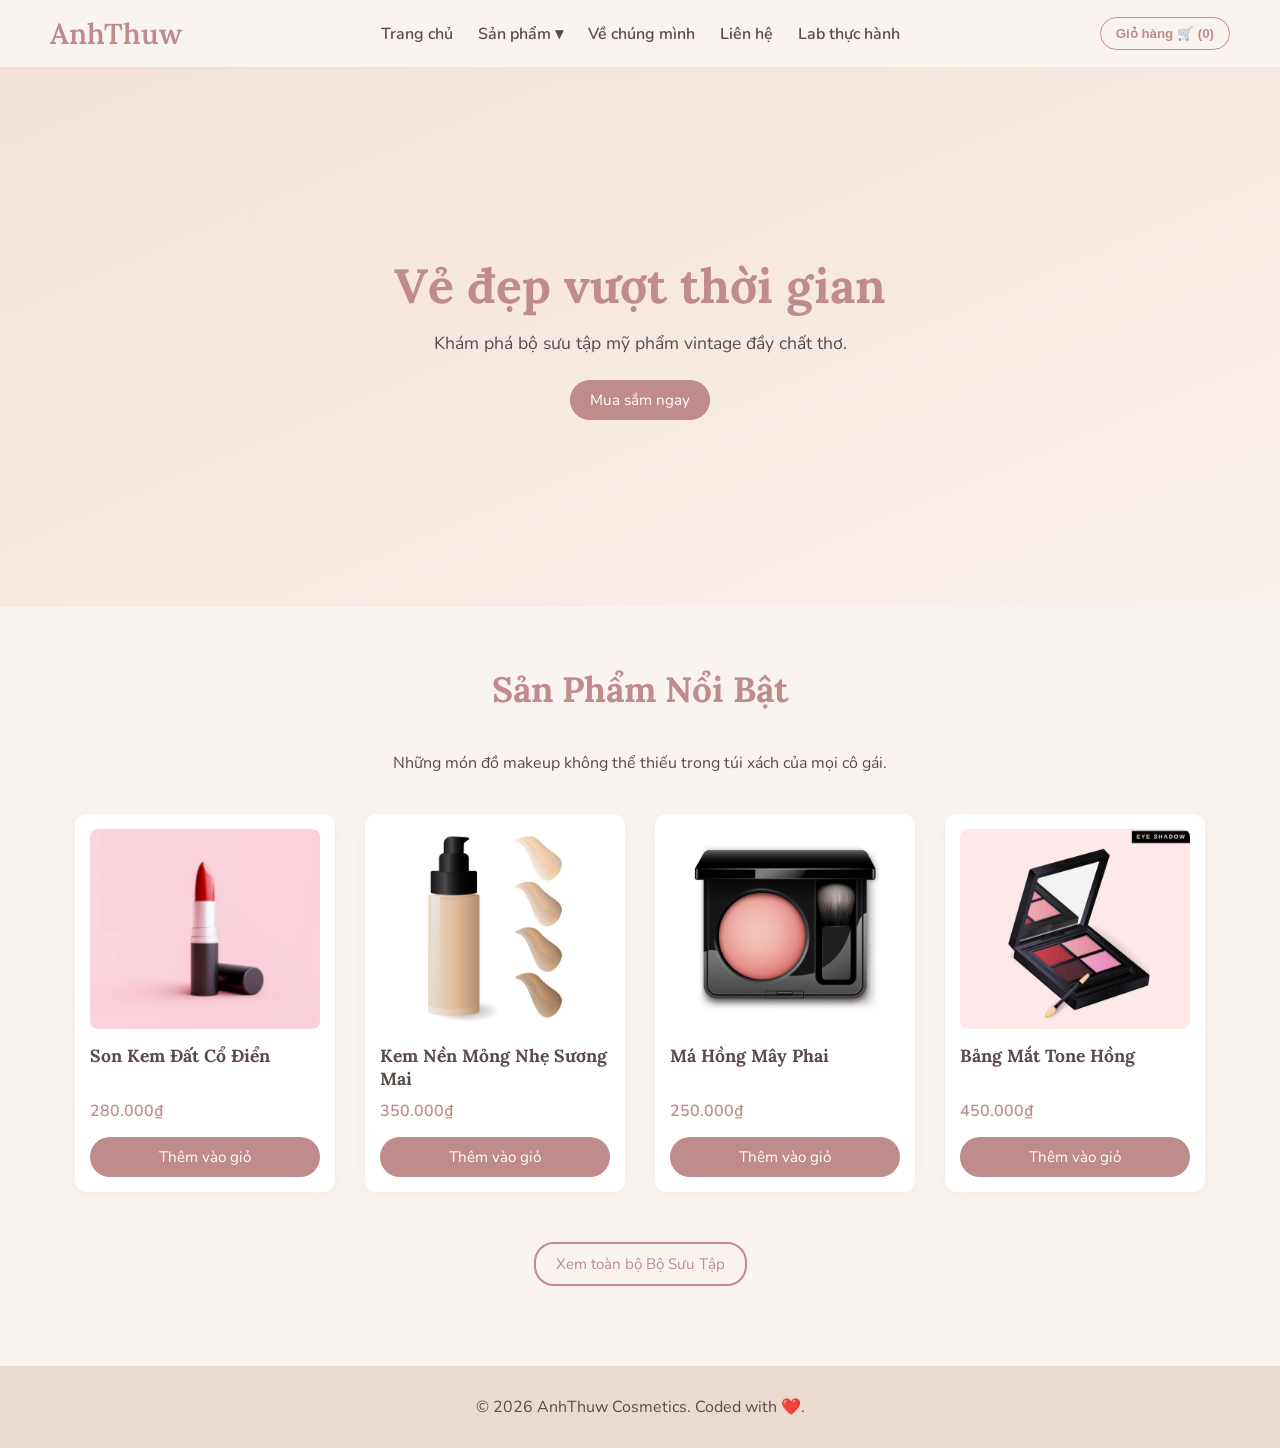
<file: index.html>
<!DOCTYPE html>
<html lang="vi">
<head>
    <meta charset="UTF-8">
    <title>AnhThuw Cosmetics</title>
    <link rel="stylesheet" href="style.css">
    <link href="https://fonts.googleapis.com/css2?family=Lora:ital,wght@0,400;0,600&family=Nunito:wght@300;400;600&display=swap" rel="stylesheet">
</head>
<body>
    <nav class="navbar">
        <a href="index.html" class="logo">AnhThuw</a>
        <ul class="nav-links">
            <li><a href="index.html">Trang chủ</a></li>
            <li class="dropdown">
                <a href="shop.html?category=all" style="cursor:pointer">Sản phẩm ▾</a>
                <ul class="dropdown-content">
                    <li><a href="shop.html?category=primer">Kem Lót</a></li>
                    <li><a href="shop.html?category=foundation">Kem Nền</a></li>
                    <li><a href="shop.html?category=powder">Phấn Phủ</a></li>
                    <li><a href="shop.html?category=eyebrow">Chì Kẻ Mày</a></li>
                    <li><a href="shop.html?category=eyeshadow">Phấn Mắt</a></li>
                    <li><a href="shop.html?category=eyeliner">Kẻ Mắt</a></li>
                    <li><a href="shop.html?category=mascara">Chuốt Mi</a></li>
                    <li><a href="shop.html?category=blush">Phấn Má Hồng</a></li>
                    <li><a href="shop.html?category=lipstick">Son Môi</a></li>
                    <li><a href="shop.html?category=concealer">Che Khuyết Điểm</a></li>
                    <li><a href="shop.html?category=settingspray">Khóa nền</a></li>
                </ul>
            </li>
            <li><a href="about.html">Về chúng mình</a></li>
            <li><a href="contact.html">Liên hệ</a></li>
            <li><a href="lab.html">Lab thực hành</a></li>
        </ul>
        <button class="cart-btn" id="cart-icon">Giỏ hàng 🛒 (<span id="cart-count">0</span>)</button>
    </nav>

    <header style="height: 60vh; display:flex; align-items:center; justify-content:center; text-align:center; background: linear-gradient(to right bottom, #F4E2D8, #F9F0EB);">
        <div>
            <h1 style="font-size:3rem; color:var(--primary-color); margin-bottom:15px; font-family:'Lora', serif;">Vẻ đẹp vượt thời gian</h1>
            <p style="font-size:1.1rem; max-width:600px; margin:0 auto 25px;">Khám phá bộ sưu tập mỹ phẩm vintage đầy chất thơ.</p>
            <a href="shop.html?category=all" class="btn-primary" style="display:inline-block; width:auto;">Mua sắm ngay</a>
        </div>
    </header>

    <main>
        <h2 class="page-title" style="margin-top: 20px;">Sản Phẩm Nổi Bật</h2>
        <p style="text-align: center; margin-bottom: 40px; color: var(--text-color);">Những món đồ makeup không thể thiếu trong túi xách của mọi cô gái.</p>
        <div class="product-grid" id="featured-grid"></div>
        <div style="text-align: center; margin-top: 50px;">
            <a href="shop.html?category=all" class="btn-primary" style="display: inline-block; width: auto; background: transparent; color: var(--primary-color); border: 2px solid var(--primary-color);">Xem toàn bộ Bộ Sưu Tập</a>
        </div>
    </main>

    <div class="cart-overlay" id="cart-overlay"></div>
    <div class="cart-sidebar" id="cart-sidebar">
        <div class="cart-header">
            <h2>Giỏ hàng</h2>
            <button class="close-cart" id="close-cart">&times;</button>
        </div>
        <div class="cart-items" id="cart-items-container"></div>
        <div class="cart-footer">
            <div class="cart-total"><span>Tổng cộng:</span><span id="cart-total-price">0₫</span></div>
            <button class="btn-primary" id="btn-checkout" style="width:100%">Thanh toán</button>
        </div>
    </div>
    <div class="checkout-overlay" id="checkout-overlay">
        <div class="checkout-modal">
            <div class="checkout-header">
                <h2>Thông tin giao hàng</h2>
                <button class="close-modal" id="close-checkout">&times;</button>
            </div>
            
            <form id="checkout-form">
                <div class="form-group">
                    <label>Họ và tên của Nàng</label>
                    <input type="text" id="cust-name" required placeholder="Nhập tên người nhận...">
                </div>
                <div class="form-group">
                    <label>Số điện thoại</label>
                    <input type="tel" id="cust-phone" required placeholder="Để shipper gọi cho Nàng...">
                </div>
                <div class="form-group">
                    <label>Địa chỉ nhận hàng</label>
                    <textarea id="cust-address" required placeholder="Số nhà, đường, quận/huyện..."></textarea>
                </div>
                <div class="form-group">
                    <label>Phương thức thanh toán</label>
                    <select id="payment-method">
                        <option value="cod">Thanh toán khi nhận hàng (COD)</option>
                        <option value="bank">Chuyển khoản ngân hàng</option>
                        <option value="momo">Ví MoMo</option>
                    </select>
                </div>
                
                <div class="checkout-total">
                    Tổng thanh toán: <span id="checkout-final-price">0₫</span>
                </div>
                
                <button type="submit" class="btn-primary" style="width: 100%;">Xác nhận đặt hàng</button>
            </form>
        </div>
    </div>

    <div class="checkout-overlay" id="success-overlay">
        <div class="checkout-modal" style="text-align: center; padding: 40px 20px;">
            <h2 style="color: var(--primary-color); margin-bottom: 15px; font-size: 2rem;">💖</h2>
            <h2 style="color: var(--primary-color); margin-bottom: 15px;">Đặt hàng thành công!</h2>
            <p style="margin-bottom: 25px; line-height: 1.6;">Cảm ơn Nàng đã lựa chọn AnhThuw Cosmetics. Đơn hàng sẽ sớm được đóng gói cẩn thận và giao đến tay Nàng nhé!</p>
            <button class="btn-primary" id="close-success" style="width: auto;">Tiếp tục mua sắm</button>
        </div>
    </div>

    <footer><p>© 2026 AnhThuw Cosmetics. Coded with ❤️.</p></footer>
    <script src="script.js"></script>
</body>
</html>
</file>
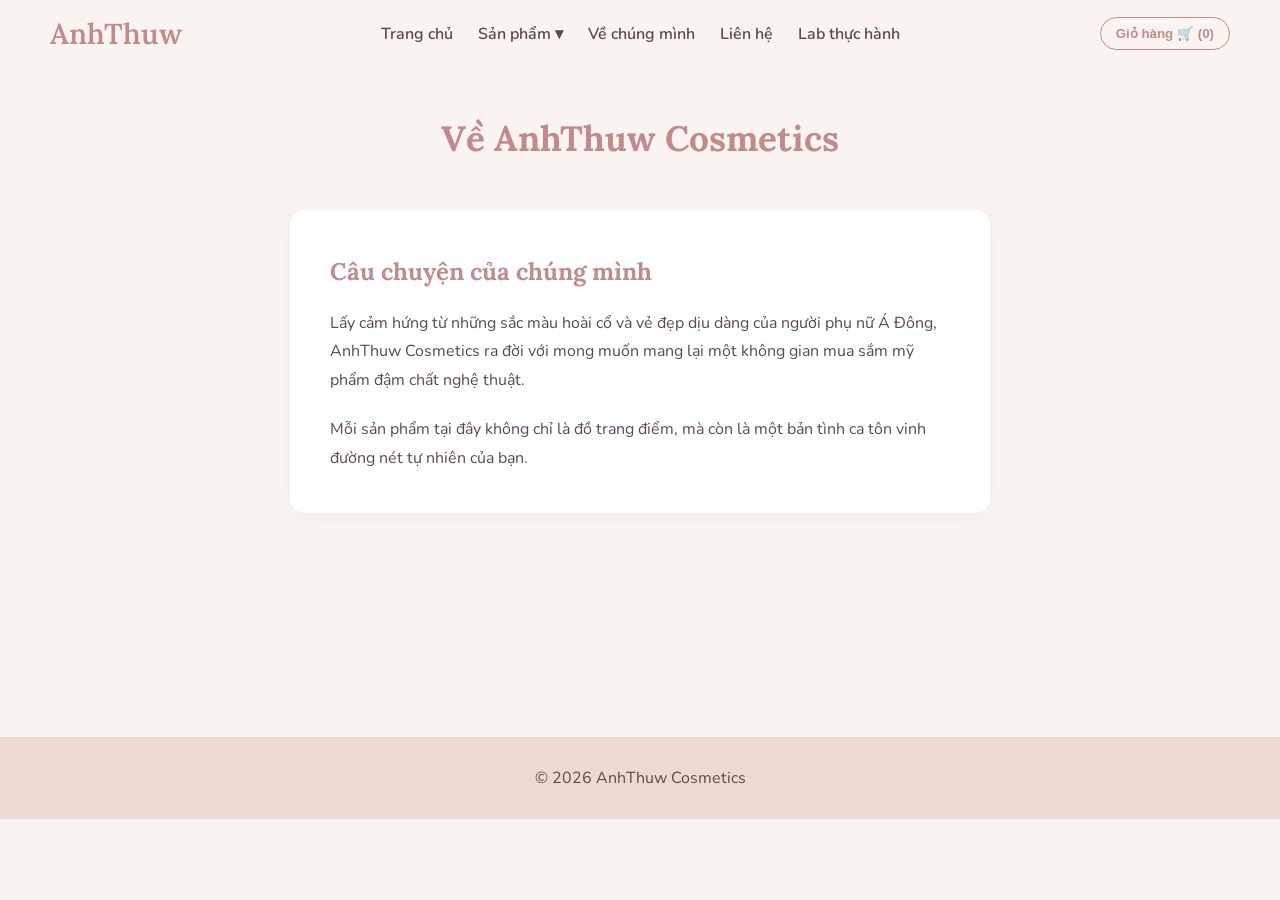
<file: about.html>
<!DOCTYPE html>
<html lang="vi">
<head>
    <meta charset="UTF-8">
    <meta name="viewport" content="width=device-width, initial-scale=1.0">
    <title>AnhThuw Cosmetics</title>
    <link rel="stylesheet" href="style.css">
    <link href="https://fonts.googleapis.com/css2?family=Lora:ital,wght@0,400;0,600&family=Nunito:wght@300;400;600&display=swap" rel="stylesheet">
</head>
<body>
    <nav class="navbar">
        <a href="index.html" class="logo">AnhThuw</a>
        <ul class="nav-links">
            <li><a href="index.html">Trang chủ</a></li>
            <li class="dropdown">
                <a href="shop.html?category=all" style="cursor:pointer">Sản phẩm ▾</a>
                <ul class="dropdown-content">
                    <li><a href="shop.html?category=primer">Kem Lót</a></li>
                    <li><a href="shop.html?category=foundation">Kem Nền</a></li>
                    <li><a href="shop.html?category=powder">Phấn Phủ</a></li>
                    <li><a href="shop.html?category=eyebrow">Chì Kẻ Mày</a></li>
                    <li><a href="shop.html?category=eyeshadow">Phấn Mắt</a></li>
                    <li><a href="shop.html?category=eyeliner">Kẻ Mắt</a></li>
                    <li><a href="shop.html?category=mascara">Chuốt Mi</a></li>
                    <li><a href="shop.html?category=blush">Phấn Má Hồng</a></li>
                    <li><a href="shop.html?category=lipstick">Son Môi</a></li>
                    <li><a href="shop.html?category=concealer">Che Khuyết Điểm</a></li>
                    <li><a href="shop.html?category=settingspray">Khóa nền</a></li>
                </ul>
            </li>
            <li><a href="about.html">Về chúng mình</a></li>
            <li><a href="contact.html">Liên hệ</a></li>
            <li><a href="lab.html">Lab thực hành</a></li>
        </ul>
        <button class="cart-btn" id="cart-icon">Giỏ hàng 🛒 (<span id="cart-count">0</span>)</button>
    </nav>

    <main style="max-width: 800px; margin: 0 auto; line-height: 1.8;">
        <h1 class="page-title">Về AnhThuw Cosmetics</h1>
        <div style="background: white; padding: 40px; border-radius: 15px; box-shadow: 0 5px 15px rgba(0,0,0,0.03);">
            <h2 style="color: var(--primary-color); margin-bottom: 15px;">Câu chuyện của chúng mình</h2>
            <p style="margin-bottom: 20px;">Lấy cảm hứng từ những sắc màu hoài cổ và vẻ đẹp dịu dàng của người phụ nữ Á Đông, AnhThuw Cosmetics ra đời với mong muốn mang lại một không gian mua sắm mỹ phẩm đậm chất nghệ thuật.</p>
            <p>Mỗi sản phẩm tại đây không chỉ là đồ trang điểm, mà còn là một bản tình ca tôn vinh đường nét tự nhiên của bạn.</p>
        </div>
    </main>

    <div class="cart-overlay" id="cart-overlay"></div>
    <div class="cart-sidebar" id="cart-sidebar">
        <div class="cart-header">
            <h2>Giỏ hàng</h2>
            <button class="close-cart" id="close-cart">&times;</button>
        </div>
        <div class="cart-items" id="cart-items-container"></div>
        <div class="cart-footer">
            <div class="cart-total"><span>Tổng cộng:</span><span id="cart-total-price">0₫</span></div>
            <button class="btn-primary" id="btn-checkout" style="width:100%">Thanh toán</button>
        </div>
    </div>
    <div class="checkout-overlay" id="checkout-overlay">
        <div class="checkout-modal">
            <div class="checkout-header">
                <h2>Thông tin giao hàng</h2>
                <button class="close-modal" id="close-checkout">&times;</button>
            </div>
            
            <form id="checkout-form">
                <div class="form-group">
                    <label>Họ và tên của Nàng</label>
                    <input type="text" id="cust-name" required placeholder="Nhập tên người nhận...">
                </div>
                <div class="form-group">
                    <label>Số điện thoại</label>
                    <input type="tel" id="cust-phone" required placeholder="Để shipper gọi cho Nàng...">
                </div>
                <div class="form-group">
                    <label>Địa chỉ nhận hàng</label>
                    <textarea id="cust-address" required placeholder="Số nhà, đường, quận/huyện..."></textarea>
                </div>
                <div class="form-group">
                    <label>Phương thức thanh toán</label>
                    <select id="payment-method">
                        <option value="cod">Thanh toán khi nhận hàng (COD)</option>
                        <option value="bank">Chuyển khoản ngân hàng</option>
                        <option value="momo">Ví MoMo</option>
                    </select>
                </div>
                
                <div class="checkout-total">
                    Tổng thanh toán: <span id="checkout-final-price">0₫</span>
                </div>
                
                <button type="submit" class="btn-primary" style="width: 100%;">Xác nhận đặt hàng</button>
            </form>
        </div>
    </div>

    <div class="checkout-overlay" id="success-overlay">
        <div class="checkout-modal" style="text-align: center; padding: 40px 20px;">
            <h2 style="color: var(--primary-color); margin-bottom: 15px; font-size: 2rem;">💖</h2>
            <h2 style="color: var(--primary-color); margin-bottom: 15px;">Đặt hàng thành công!</h2>
            <p style="margin-bottom: 25px; line-height: 1.6;">Cảm ơn Nàng đã lựa chọn AnhThuw Cosmetics. Đơn hàng sẽ sớm được đóng gói cẩn thận và giao đến tay Nàng nhé!</p>
            <button class="btn-primary" id="close-success" style="width: auto;">Tiếp tục mua sắm</button>
        </div>
    </div>

    <footer>
        <p>© 2026 AnhThuw Cosmetics</p>
    </footer>
    <script src="script.js"></script>
</body>
</html>
</file>
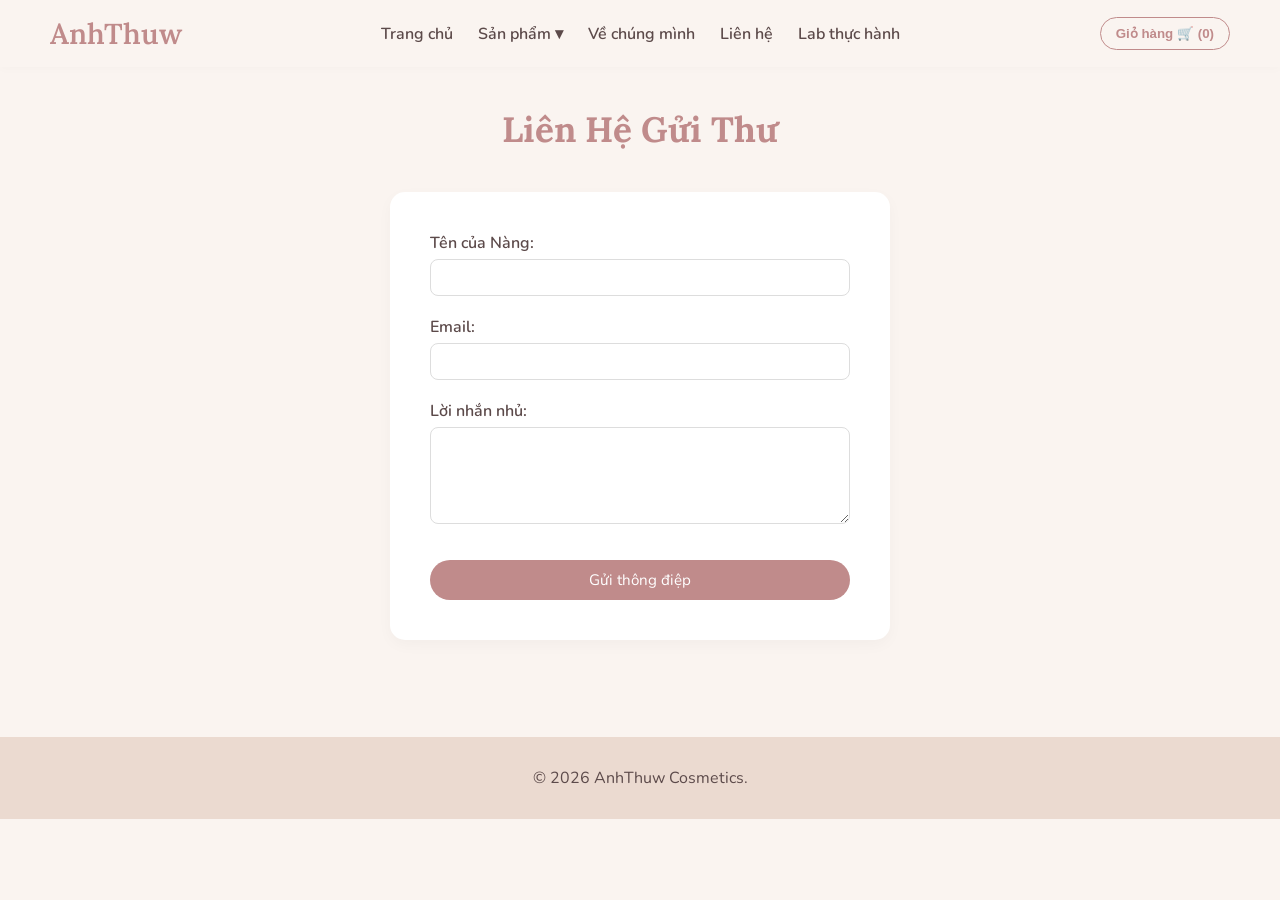
<file: contact.html>
<!DOCTYPE html>
<html lang="vi">
<head>
    <meta charset="UTF-8">
    <meta name="viewport" content="width=device-width, initial-scale=1.0">
    <title>AnhThuw Cosmetics</title>
    <link rel="stylesheet" href="style.css">
    <link href="https://fonts.googleapis.com/css2?family=Lora:ital,wght@0,400;0,600&family=Nunito:wght@300;400;600&display=swap" rel="stylesheet">
</head>
<body>
    <nav class="navbar">
        <a href="index.html" class="logo">AnhThuw</a>
        <ul class="nav-links">
            <li><a href="index.html">Trang chủ</a></li>
            <li class="dropdown">
                <a href="shop.html?category=all" style="cursor:pointer">Sản phẩm ▾</a>
                <ul class="dropdown-content">
                    <li><a href="shop.html?category=primer">Kem Lót</a></li>
                    <li><a href="shop.html?category=foundation">Kem Nền</a></li>
                    <li><a href="shop.html?category=powder">Phấn Phủ</a></li>
                    <li><a href="shop.html?category=eyebrow">Chì Kẻ Mày</a></li>
                    <li><a href="shop.html?category=eyeshadow">Phấn Mắt</a></li>
                    <li><a href="shop.html?category=eyeliner">Kẻ Mắt</a></li>
                    <li><a href="shop.html?category=mascara">Chuốt Mi</a></li>
                    <li><a href="shop.html?category=blush">Phấn Má Hồng</a></li>
                    <li><a href="shop.html?category=lipstick">Son Môi</a></li>
                    <li><a href="shop.html?category=concealer">Che Khuyết Điểm</a></li>
                    <li><a href="shop.html?category=settingspray">Khóa nền</a></li>
                </ul>
            </li>
            <li><a href="about.html">Về chúng mình</a></li>
            <li><a href="contact.html">Liên hệ</a></li>
            <li><a href="lab.html">Lab thực hành</a></li>
        </ul>
        <button class="cart-btn" id="cart-icon">Giỏ hàng 🛒 (<span id="cart-count">0</span>)</button>
    </nav>

    <main style="max-width: 600px; margin: 0 auto;">
        <h1 class="page-title">Liên Hệ Gửi Thư</h1>
        <form style="background: white; padding: 40px; border-radius: 15px; box-shadow: 0 5px 15px rgba(0,0,0,0.03); display: flex; flex-direction: column; gap: 20px;">
            <div>
                <label style="font-weight: 600;">Tên của Nàng:</label><br>
                <input type="text" style="width: 100%; padding: 10px; margin-top: 5px; border: 1px solid #ddd; border-radius: 8px;">
            </div>
            <div>
                <label style="font-weight: 600;">Email:</label><br>
                <input type="email" style="width: 100%; padding: 10px; margin-top: 5px; border: 1px solid #ddd; border-radius: 8px;">
            </div>
            <div>
                <label style="font-weight: 600;">Lời nhắn nhủ:</label><br>
                <textarea rows="5" style="width: 100%; padding: 10px; margin-top: 5px; border: 1px solid #ddd; border-radius: 8px;"></textarea>
            </div>
            <button type="button" class="btn-primary" style="margin-top: 10px;">Gửi thông điệp</button>
        </form>
    </main>

    <div class="cart-overlay" id="cart-overlay"></div>
    <div class="cart-sidebar" id="cart-sidebar">
        
        <div class="cart-header">
            <h2>Giỏ hàng</h2>
            <button class="close-cart" id="close-cart">&times;</button>
        </div>
        <div class="cart-items" id="cart-items-container"></div>
        <div class="cart-footer">
            <div class="cart-total"><span>Tổng cộng:</span><span id="cart-total-price">0₫</span></div>
            <button class="btn-primary" id="btn-checkout" style="width:100%">Thanh toán</button>
        </div>
    </div>
    <div class="checkout-overlay" id="checkout-overlay">
        <div class="checkout-modal">
            <div class="checkout-header">
                <h2>Thông tin giao hàng</h2>
                <button class="close-modal" id="close-checkout">&times;</button>
            </div>
            
            <form id="checkout-form">
                <div class="form-group">
                    <label>Họ và tên của Nàng</label>
                    <input type="text" id="cust-name" required placeholder="Nhập tên người nhận...">
                </div>
                <div class="form-group">
                    <label>Số điện thoại</label>
                    <input type="tel" id="cust-phone" required placeholder="Để shipper gọi cho Nàng...">
                </div>
                <div class="form-group">
                    <label>Địa chỉ nhận hàng</label>
                    <textarea id="cust-address" required placeholder="Số nhà, đường, quận/huyện..."></textarea>
                </div>
                <div class="form-group">
                    <label>Phương thức thanh toán</label>
                    <select id="payment-method">
                        <option value="cod">Thanh toán khi nhận hàng (COD)</option>
                        <option value="bank">Chuyển khoản ngân hàng</option>
                        <option value="momo">Ví MoMo</option>
                    </select>
                </div>
                
                <div class="checkout-total">
                    Tổng thanh toán: <span id="checkout-final-price">0₫</span>
                </div>
                
                <button type="submit" class="btn-primary" style="width: 100%;">Xác nhận đặt hàng</button>
            </form>
        </div>
    </div>

    <div class="checkout-overlay" id="success-overlay">
        <div class="checkout-modal" style="text-align: center; padding: 40px 20px;">
            <h2 style="color: var(--primary-color); margin-bottom: 15px; font-size: 2rem;">💖</h2>
            <h2 style="color: var(--primary-color); margin-bottom: 15px;">Đặt hàng thành công!</h2>
            <p style="margin-bottom: 25px; line-height: 1.6;">Cảm ơn Nàng đã lựa chọn AnhThuw Cosmetics. Đơn hàng sẽ sớm được đóng gói cẩn thận và giao đến tay Nàng nhé!</p>
            <button class="btn-primary" id="close-success" style="width: auto;">Tiếp tục mua sắm</button>
        </div>
    </div>

    <footer>
        <p>© 2026 AnhThuw Cosmetics.</p>
    </footer>

    <script src="script.js"></script>
</body>
</html>
</file>
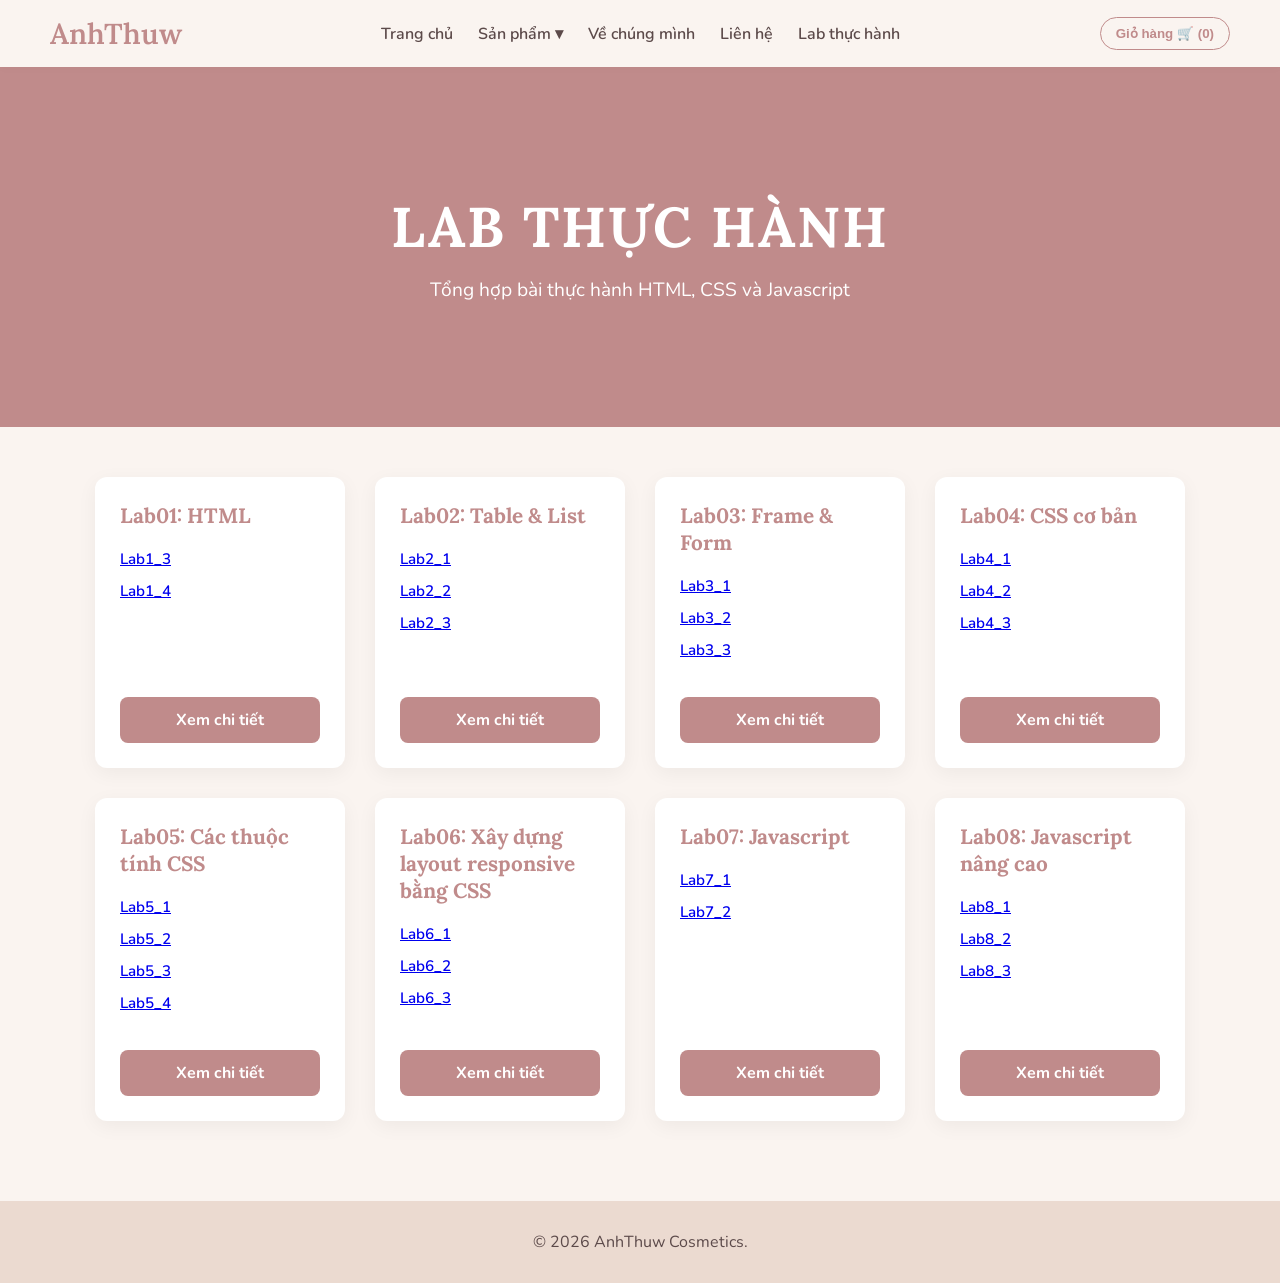
<file: lab.html>
<!DOCTYPE html>
<html lang="vi">
<head>
    <meta charset="UTF-8">
    <meta name="viewport" content="width=device-width, initial-scale=1.0">
    <title>AnhThuw Cosmetics</title>
    <link rel="stylesheet" href="style.css">
    <link href="https://fonts.googleapis.com/css2?family=Lora:ital,wght@0,400;0,600&family=Nunito:wght@300;400;600&display=swap" rel="stylesheet">
</head>
<body>
    <nav class="navbar">
        <a href="index.html" class="logo">AnhThuw</a>
        <ul class="nav-links">
            <li><a href="index.html">Trang chủ</a></li>
            <li class="dropdown">
                <a href="shop.html?category=all" style="cursor:pointer">Sản phẩm ▾</a>
                <ul class="dropdown-content">
                    <li><a href="shop.html?category=primer">Kem Lót</a></li>
                    <li><a href="shop.html?category=foundation">Kem Nền</a></li>
                    <li><a href="shop.html?category=powder">Phấn Phủ</a></li>
                    <li><a href="shop.html?category=eyebrow">Chì Kẻ Mày</a></li>
                    <li><a href="shop.html?category=eyeshadow">Phấn Mắt</a></li>
                    <li><a href="shop.html?category=eyeliner">Kẻ Mắt</a></li>
                    <li><a href="shop.html?category=mascara">Chuốt Mi</a></li>
                    <li><a href="shop.html?category=blush">Phấn Má Hồng</a></li>
                    <li><a href="shop.html?category=lipstick">Son Môi</a></li>
                    <li><a href="shop.html?category=concealer">Che Khuyết Điểm</a></li>
                    <li><a href="shop.html?category=settingspray">Khóa nền</a></li>
                </ul>
            </li>
            <li><a href="about.html">Về chúng mình</a></li>
            <li><a href="contact.html">Liên hệ</a></li>
            <li><a href="lab.html">Lab thực hành</a></li>
        </ul>
        <button class="cart-btn" id="cart-icon">Giỏ hàng 🛒 (<span id="cart-count">0</span>)</button>
    </nav>

   <header class="lab-banner">
        <div class="banner-content">
            <h1>LAB THỰC HÀNH</h1>
            <p>Tổng hợp bài thực hành HTML, CSS và Javascript</p>
        </div>
    </header>

    <main style="padding-top: 50px;">
        <div class="product-grid">
            
            <div class="lab-card-new">
                <h3 class="lab-title">Lab01: HTML</h3>
                <ul class="lab-list">
                    <li><a href="./ThucHanh/ThucHanh/lab1/lab1_3.html">Lab1_3</a></li>
                    <li><a href="./ThucHanh/ThucHanh/lab1/lab1_4.html">Lab1_4</a></li>
                </ul>
                <a href="#" class="btn-lab-new">Xem chi tiết</a>
            </div>

            <div class="lab-card-new">
                <h3 class="lab-title">Lab02: Table & List</h3>
                <ul class="lab-list">
                    <li><a href="./ThucHanh/ThucHanh/lab2/lab2_1.html">Lab2_1</a></li>
                    <li><a href="./ThucHanh/ThucHanh/lab2/lab2_2.html">Lab2_2</a></li>
                    <li><a href="./ThucHanh/ThucHanh/lab2/lab2_3.html">Lab2_3</a></li>
                </ul>
                <a href="#" class="btn-lab-new">Xem chi tiết</a>
            </div>

            <div class="lab-card-new">
                <h3 class="lab-title">Lab03: Frame & Form</h3>
                <ul class="lab-list">
                    <li><a href="./ThucHanh/ThucHanh/lab3/lab3_1.html">Lab3_1</a></li>
                    <li><a href="./ThucHanh/ThucHanh/lab3/lab3_2.html">Lab3_2</a></li>
                    <li><a href="./ThucHanh/ThucHanh/lab3/lab3_3.html">Lab3_3</a></li>
                </ul>
                <a href="#" class="btn-lab-new">Xem chi tiết</a>
            </div>

            <div class="lab-card-new">
                <h3 class="lab-title">Lab04: CSS cơ bản</h3>
                <ul class="lab-list">
                     <li><a href="./ThucHanh/ThucHanh/lab4/lab4_1.html">Lab4_1</a> </li>
                     <li><a href="./ThucHanh/ThucHanh/lab4/lab4_2.html">Lab4_2</a></li>
                     <li><a href="./ThucHanh/ThucHanh/lab4/lab4_3.html">Lab4_3</a></li>
                </ul>
                <a href="#" class="btn-lab-new">Xem chi tiết</a>
            </div>

            <div class="lab-card-new">
                <h3 class="lab-title">Lab05: Các thuộc tính CSS</h3>
                <ul class="lab-list">
                     <li><a href="./ThucHanh/ThucHanh/lab5/lab5_1.html">Lab5_1</a> </li>
                     <li><a href="./ThucHanh/ThucHanh/lab5/lab5_2.html">Lab5_2</a></li>
                     <li><a href="./ThucHanh/ThucHanh/lab5/lab5_3.html">Lab5_3</a></li>
                     <li><a href="./ThucHanh/ThucHanh/lab5/lab5_4.html">Lab5_4</a></li>
                </ul>
                <a href="#" class="btn-lab-new">Xem chi tiết</a>
            </div>

            <div class="lab-card-new">
                <h3 class="lab-title">Lab06: Xây dựng layout responsive bằng CSS</h3>
                 <ul class="lab-list">
                     <li><a href="./ThucHanh/ThucHanh/lab6/lab6_1.html">Lab6_1</a> </li>
                     <li><a href="./ThucHanh/ThucHanh/lab6/lab6_2.html">Lab6_2</a></li>
                     <li><a href="./ThucHanh/ThucHanh/lab6/lab6_3.html">Lab6_3</a></li>
                </ul>
                <a href="#" class="btn-lab-new">Xem chi tiết</a>
            </div>

            <div class="lab-card-new">
                <h3 class="lab-title">Lab07: Javascript</h3>
                 <ul class="lab-list">
                     <li><a href="./ThucHanh/ThucHanh/lab7/lab7_1.html">Lab7_1</a> </li>
                     <li><a href="./ThucHanh/ThucHanh/lab7/lab7_2.html">Lab7_2</a></li>
                </ul>
                <a href="#" class="btn-lab-new">Xem chi tiết</a>
            </div>

            <div class="lab-card-new">
                <h3 class="lab-title">Lab08: Javascript nâng cao</h3>
                 <ul class="lab-list">
                     <li><a href="./ThucHanh/ThucHanh/lab8/lab8_1.html">Lab8_1</a> </li>
                     <li><a href="./ThucHanh/ThucHanh/lab8/lab8_2.html">Lab8_2</a></li>
                     <li><a href="./ThucHanh/ThucHanh/lab8/lab8_3.html">Lab8_3</a></li>
                </ul>
                <a href="#" class="btn-lab-new">Xem chi tiết</a>
            </div>

        </div>
    </main>

    <div class="cart-overlay" id="cart-overlay"></div>
    <div class="cart-sidebar" id="cart-sidebar">
        
        <div class="cart-header">
            <h2>Giỏ hàng</h2>
            <button class="close-cart" id="close-cart">&times;</button>
        </div>
        <div class="cart-items" id="cart-items-container"></div>
        <div class="cart-footer">
            <div class="cart-total"><span>Tổng cộng:</span><span id="cart-total-price">0₫</span></div>
            <button class="btn-primary" id="btn-checkout" style="width:100%">Thanh toán</button>
        </div>
    </div>
    <div class="checkout-overlay" id="checkout-overlay">
        <div class="checkout-modal">
            <div class="checkout-header">
                <h2>Thông tin giao hàng</h2>
                <button class="close-modal" id="close-checkout">&times;</button>
            </div>
            
            <form id="checkout-form">
                <div class="form-group">
                    <label>Họ và tên của Nàng</label>
                    <input type="text" id="cust-name" required placeholder="Nhập tên người nhận...">
                </div>
                <div class="form-group">
                    <label>Số điện thoại</label>
                    <input type="tel" id="cust-phone" required placeholder="Để shipper gọi cho Nàng...">
                </div>
                <div class="form-group">
                    <label>Địa chỉ nhận hàng</label>
                    <textarea id="cust-address" required placeholder="Số nhà, đường, quận/huyện..."></textarea>
                </div>
                <div class="form-group">
                    <label>Phương thức thanh toán</label>
                    <select id="payment-method">
                        <option value="cod">Thanh toán khi nhận hàng (COD)</option>
                        <option value="bank">Chuyển khoản ngân hàng</option>
                        <option value="momo">Ví MoMo</option>
                    </select>
                </div>
                
                <div class="checkout-total">
                    Tổng thanh toán: <span id="checkout-final-price">0₫</span>
                </div>
                
                <button type="submit" class="btn-primary" style="width: 100%;">Xác nhận đặt hàng</button>
            </form>
        </div>
    </div>

    <div class="checkout-overlay" id="success-overlay">
        <div class="checkout-modal" style="text-align: center; padding: 40px 20px;">
            <h2 style="color: var(--primary-color); margin-bottom: 15px; font-size: 2rem;">💖</h2>
            <h2 style="color: var(--primary-color); margin-bottom: 15px;">Đặt hàng thành công!</h2>
            <p style="margin-bottom: 25px; line-height: 1.6;">Cảm ơn Nàng đã lựa chọn AnhThuw Cosmetics. Đơn hàng sẽ sớm được đóng gói cẩn thận và giao đến tay Nàng nhé!</p>
            <button class="btn-primary" id="close-success" style="width: auto;">Tiếp tục mua sắm</button>
        </div>
    </div>

    <footer>
        <p>© 2026 AnhThuw Cosmetics.</p>
    </footer>
    <script src="script.js"></script>
</body>
</html>
</file>
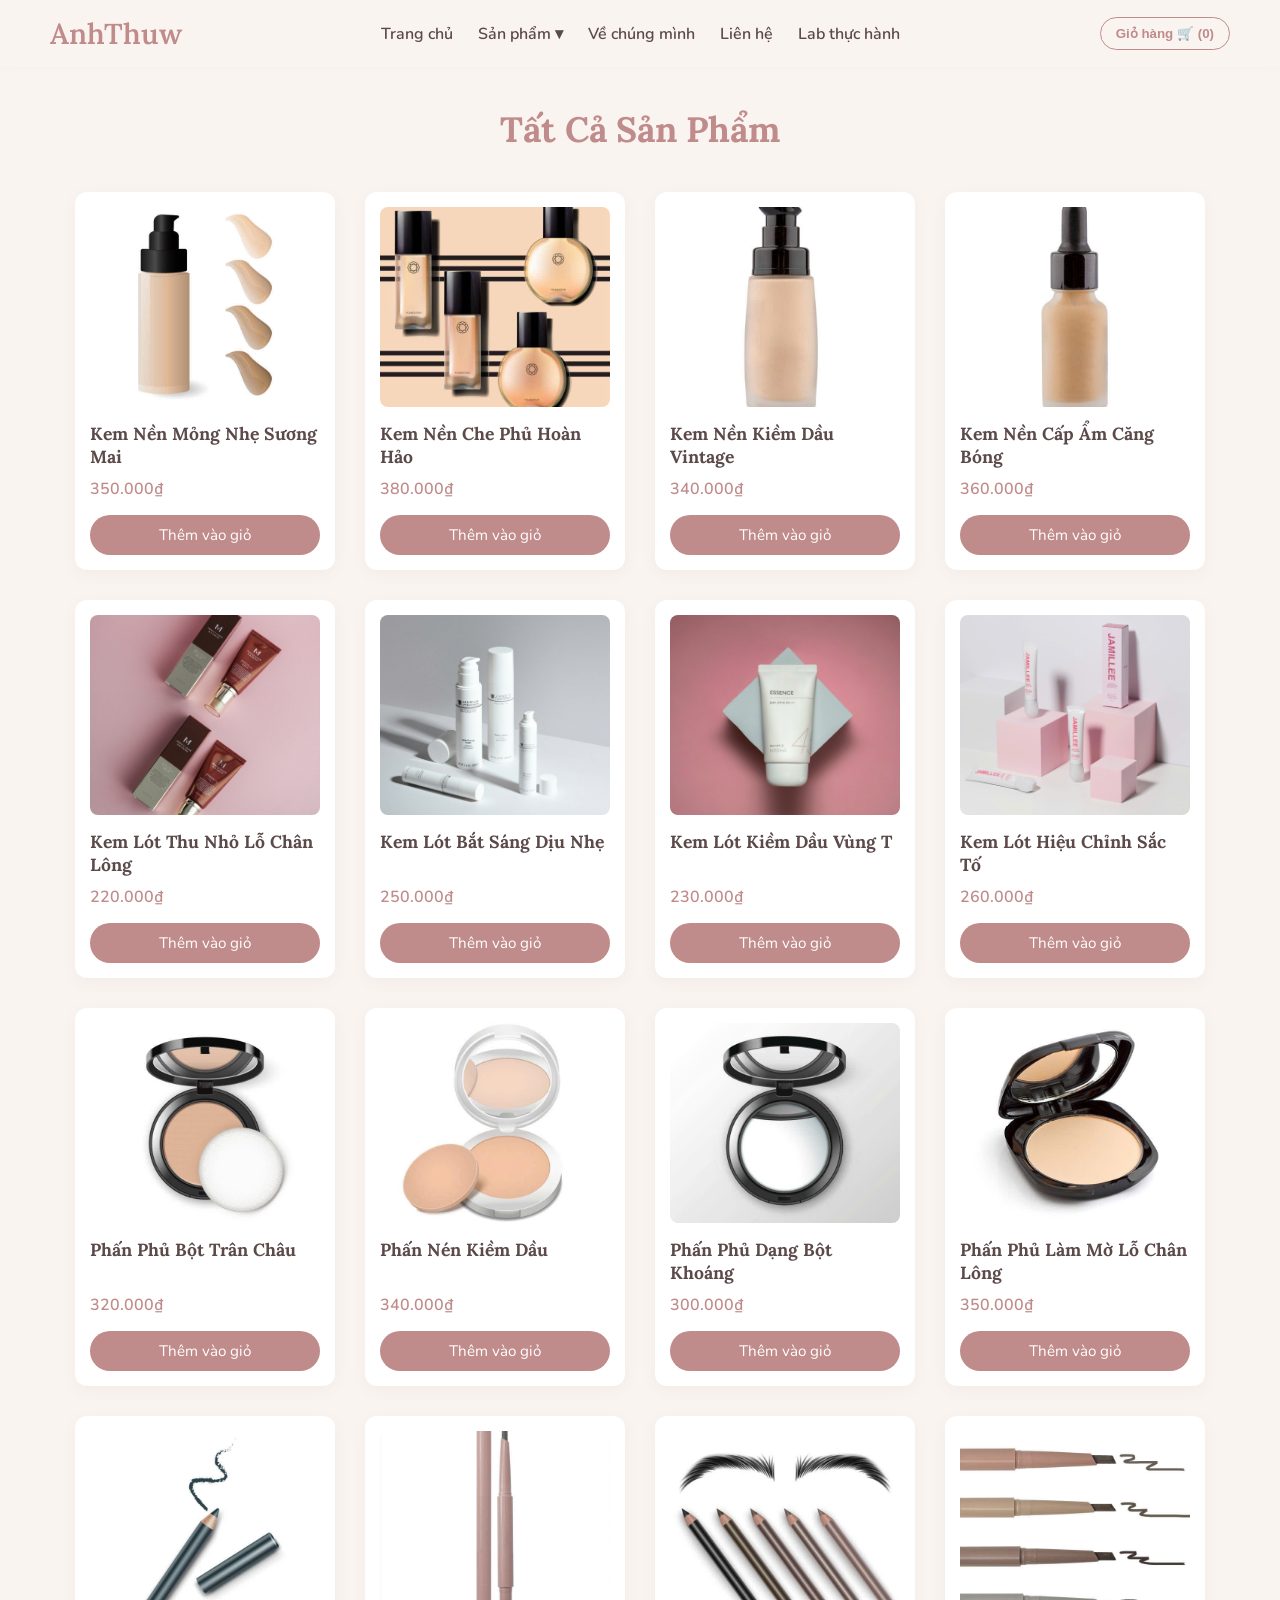
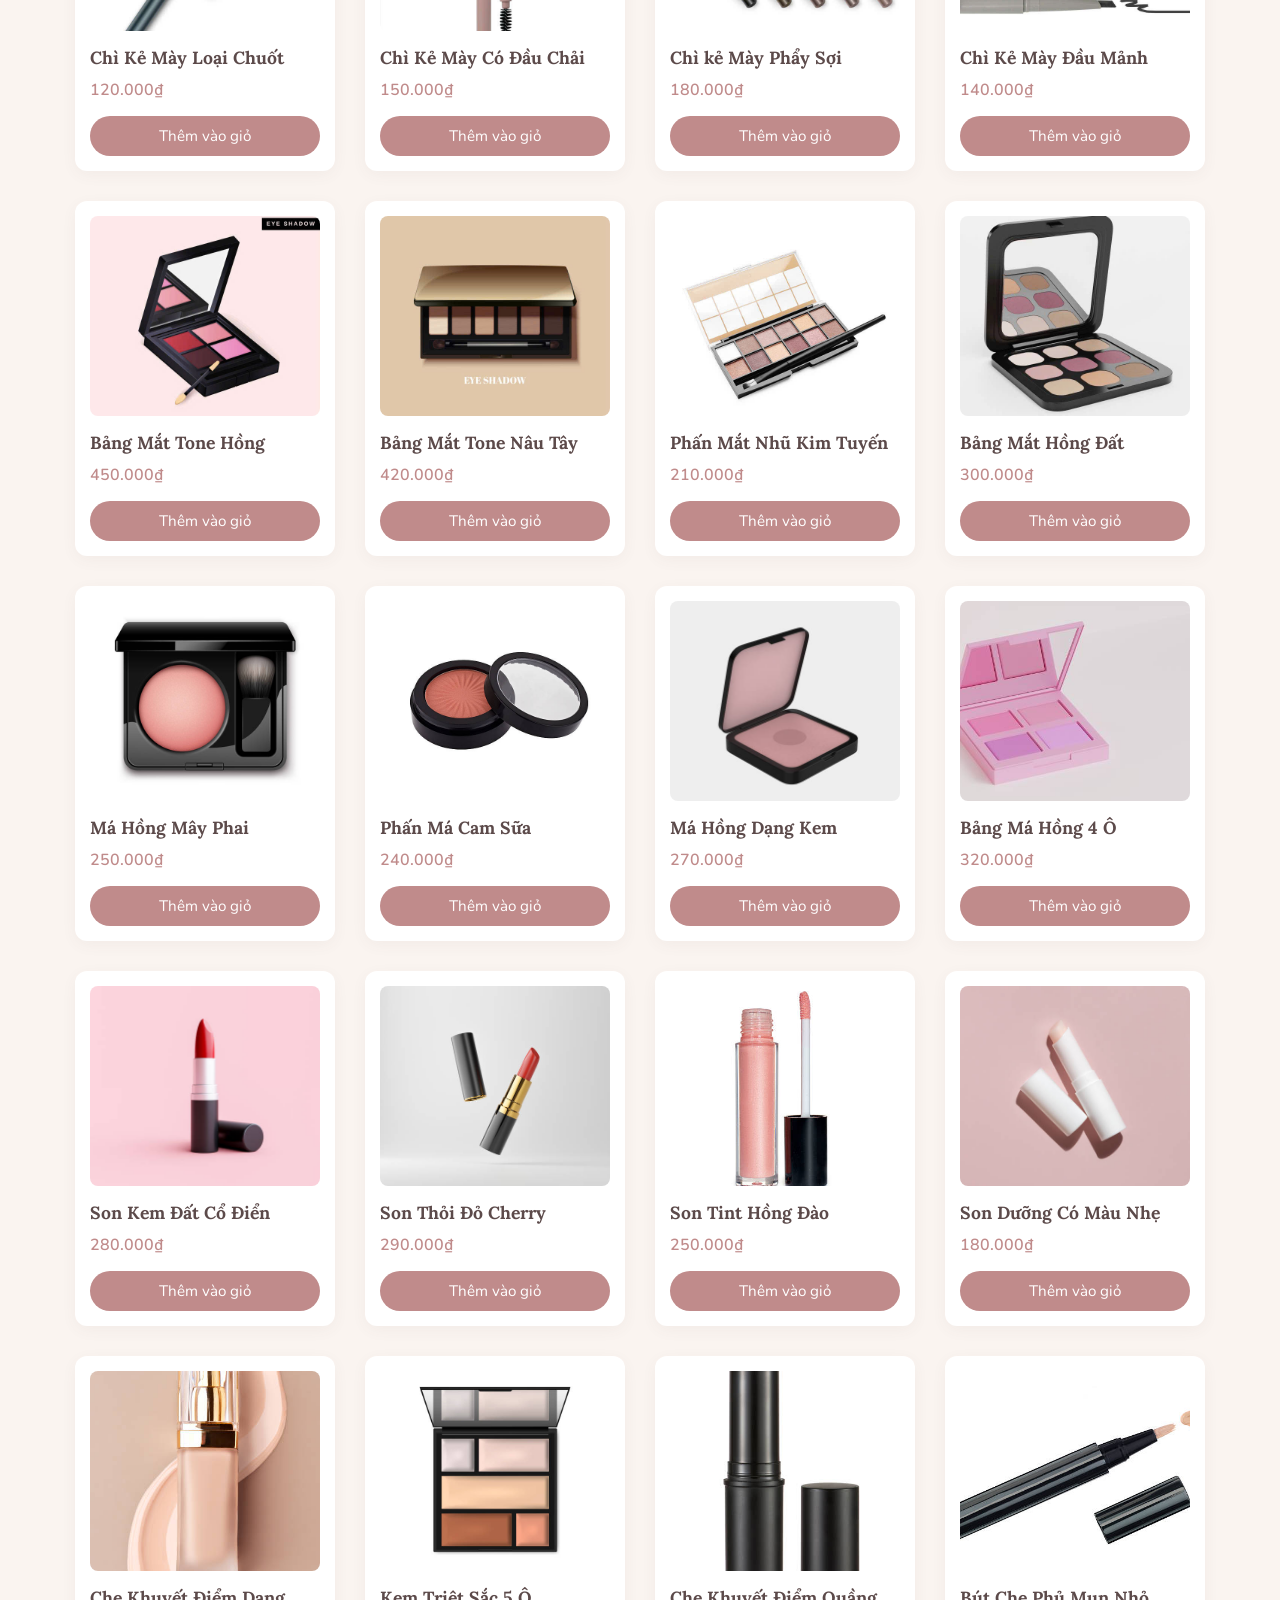
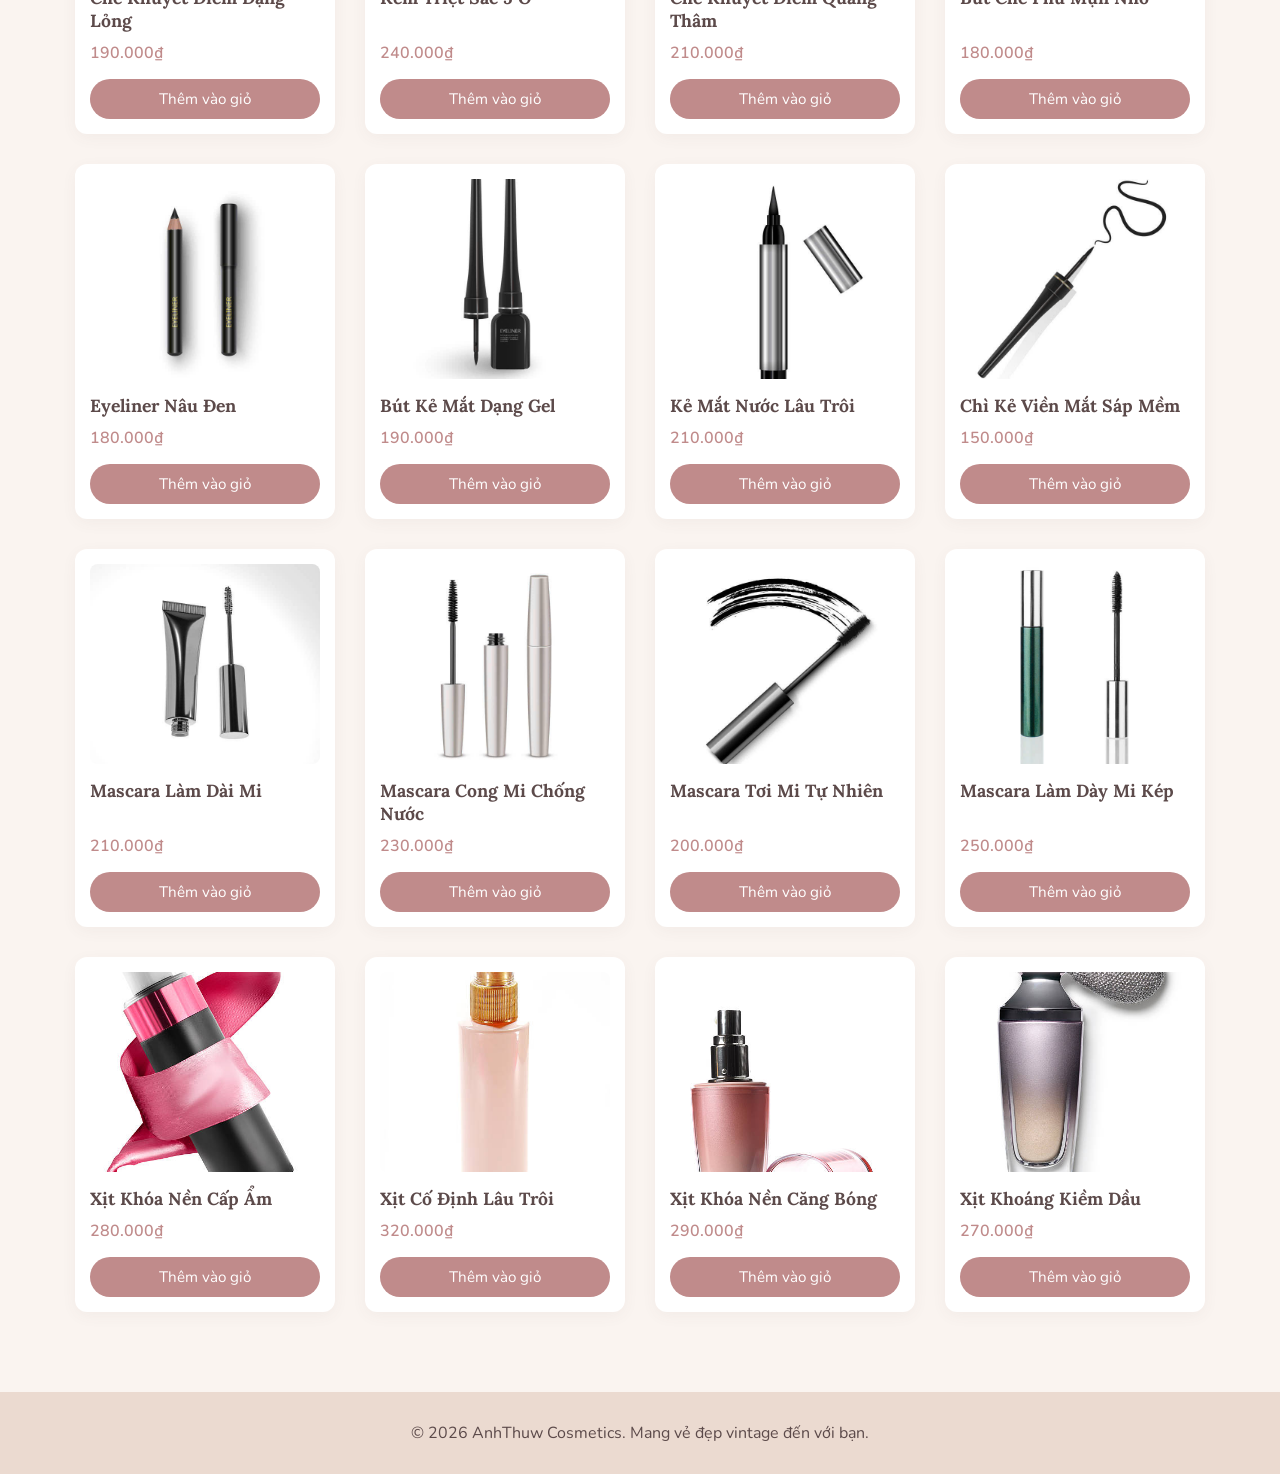
<file: shop.html>
<!DOCTYPE html>
<html lang="vi">
<head>
    <meta charset="UTF-8">
    <meta name="viewport" content="width=device-width, initial-scale=1.0">
    <title>AnhThuw Cosmetics</title>
    <link rel="stylesheet" href="style.css">
    <link href="https://fonts.googleapis.com/css2?family=Lora:ital,wght@0,400;0,600&family=Nunito:wght@300;400;600&display=swap" rel="stylesheet">
</head>
<body>
    <nav class="navbar">
        <a href="index.html" class="logo">AnhThuw</a>
        <ul class="nav-links">
            <li><a href="index.html">Trang chủ</a></li>
            <li class="dropdown">
                <a href="shop.html?category=all" style="cursor:pointer">Sản phẩm ▾</a>
                <ul class="dropdown-content">
                    <li><a href="shop.html?category=primer">Kem Lót</a></li>
                    <li><a href="shop.html?category=foundation">Kem Nền</a></li>
                    <li><a href="shop.html?category=powder">Phấn Phủ</a></li>
                    <li><a href="shop.html?category=eyebrow">Chì Kẻ Mày</a></li>
                    <li><a href="shop.html?category=eyeshadow">Phấn Mắt</a></li>
                    <li><a href="shop.html?category=eyeliner">Kẻ Mắt</a></li>
                    <li><a href="shop.html?category=mascara">Chuốt Mi</a></li>
                    <li><a href="shop.html?category=blush">Phấn Má Hồng</a></li>
                    <li><a href="shop.html?category=lipstick">Son Môi</a></li>
                    <li><a href="shop.html?category=concealer">Che Khuyết Điểm</a></li>
                    <li><a href="shop.html?category=settingspray">Khóa nền</a></li>
                </ul>
            </li>
            <li><a href="about.html">Về chúng mình</a></li>
            <li><a href="contact.html">Liên hệ</a></li>
            <li><a href="lab.html">Lab thực hành</a></li>
        </ul>
        <button class="cart-btn" id="cart-icon">Giỏ hàng 🛒 (<span id="cart-count">0</span>)</button>
    </nav>

    <main>
        <h1 class="page-title" id="shop-title">Sản Phẩm</h1>
        <div class="product-grid" id="shop-grid"></div>
    </main>

    <div class="cart-overlay" id="cart-overlay"></div>
    <div class="cart-sidebar" id="cart-sidebar">
        
        <div class="cart-header">
            <h2>Giỏ hàng</h2>
            <button class="close-cart" id="close-cart">&times;</button>
        </div>
        <div class="cart-items" id="cart-items-container"></div>
        <div class="cart-footer">
            <div class="cart-total"><span>Tổng cộng:</span><span id="cart-total-price">0₫</span></div>
            <button class="btn-primary" id="btn-checkout" style="width:100%">Thanh toán</button>
        </div>
    </div>
    <div class="checkout-overlay" id="checkout-overlay">
        <div class="checkout-modal">
            <div class="checkout-header">
                <h2>Thông tin giao hàng</h2>
                <button class="close-modal" id="close-checkout">&times;</button>
            </div>
            
            <form id="checkout-form">
                <div class="form-group">
                    <label>Họ và tên của Nàng</label>
                    <input type="text" id="cust-name" required placeholder="Nhập tên người nhận...">
                </div>
                <div class="form-group">
                    <label>Số điện thoại</label>
                    <input type="tel" id="cust-phone" required placeholder="Để shipper gọi cho Nàng...">
                </div>
                <div class="form-group">
                    <label>Địa chỉ nhận hàng</label>
                    <textarea id="cust-address" required placeholder="Số nhà, đường, quận/huyện..."></textarea>
                </div>
                <div class="form-group">
                    <label>Phương thức thanh toán</label>
                    <select id="payment-method">
                        <option value="cod">Thanh toán khi nhận hàng (COD)</option>
                        <option value="bank">Chuyển khoản ngân hàng</option>
                        <option value="momo">Ví MoMo</option>
                    </select>
                </div>
                
                <div class="checkout-total">
                    Tổng thanh toán: <span id="checkout-final-price">0₫</span>
                </div>
                
                <button type="submit" class="btn-primary" style="width: 100%;">Xác nhận đặt hàng</button>
            </form>
        </div>
    </div>

    <div class="checkout-overlay" id="success-overlay">
        <div class="checkout-modal" style="text-align: center; padding: 40px 20px;">
            <h2 style="color: var(--primary-color); margin-bottom: 15px; font-size: 2rem;">💖</h2>
            <h2 style="color: var(--primary-color); margin-bottom: 15px;">Đặt hàng thành công!</h2>
            <p style="margin-bottom: 25px; line-height: 1.6;">Cảm ơn Nàng đã lựa chọn AnhThuw Cosmetics. Đơn hàng sẽ sớm được đóng gói cẩn thận và giao đến tay Nàng nhé!</p>
            <button class="btn-primary" id="close-success" style="width: auto;">Tiếp tục mua sắm</button>
        </div>
    </div>

    <footer>
        <p>© 2026 AnhThuw Cosmetics. Mang vẻ đẹp vintage đến với bạn.</p>
    </footer>

    <script src="script.js"></script>
</body>
</html>
</file>
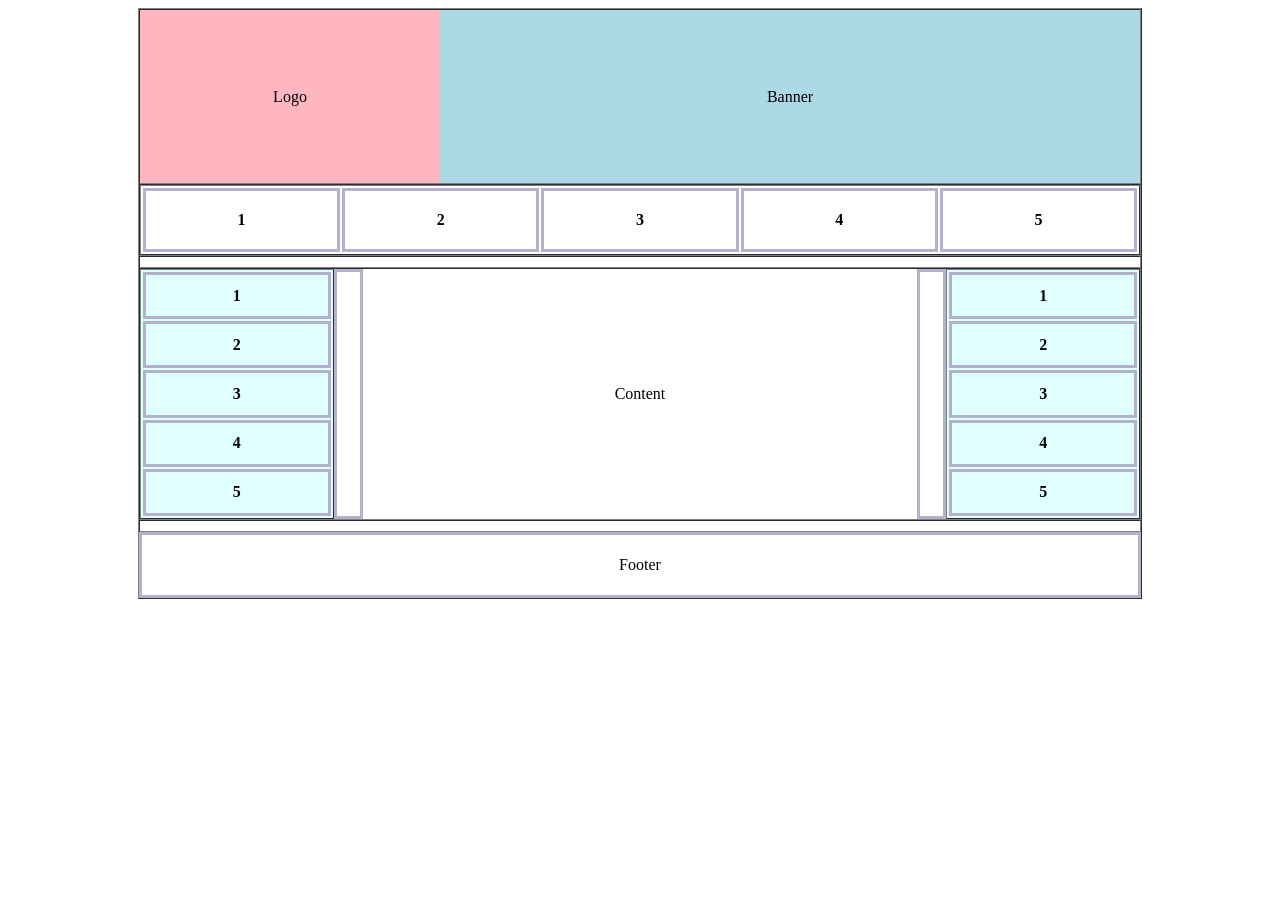
<file: lab2/lab2_1.html>
<!DOCTYPE html
  PUBLIC "-//W3C//DTD XHTML 1.0 Transitional//EN" "http://www.w3.org/TR/xhtml1/DTD/xhtml1-transitional.dtd">
<html xmlns="http://www.w3.org/1999/xhtml">

<head>
  <meta http-equiv="Content-Type" content="text/html; charset=utf-8" />
  <title>BookStore</title>
</head>

<body>
  <table width="1000" align="center" border="1" cellpadding="0" cellspacing="0">

    <tr>
      <!-- logo và banner -->
      <td>
        <table border="0" cellpadding="0" cellspacing="0" width="100%">
          <tr>
            <td style="background-color: lightpink;" height="173" width="300" align="center" valign="middle" >
              Logo
            </td>
            <td style="background-color: lightblue;" width="700" align="center" >
              Banner
            </td>
          </tr>
        </table>
      </td>
    </tr>

    <tr>
      <!-- menu -->
      <td height="70">
        <table height="100%" width="1000" border="1" align="center">
          <tr>
            <td align="center" style="border:solid #b2b2cc;font-weight: bold;">1</td>
            <td align="center" style="border:solid #b2b2cc;font-weight: bold;">2</td>
            <td align="center" style="border:solid #b2b2cc;font-weight: bold;">3</td>
            <td align="center" style="border:solid #b2b2cc;font-weight: bold;">4</td>
            <td align="center" style="border:solid #b2b2cc;font-weight: bold;">5</td>
          </tr>
        </table>
        <!-- Tạo 1 table 5 cột, 1 hàng định dạng phù hợp theo yêu cầu -->

      </td>
    </tr>
    <tr>
      <!-- dòng trắng -->
      <td height="10"></td>
    </tr>
    <tr>
      <!-- Nội dung -->
      <td>
        <table width="100%" border="0" cellpadding="0" cellspacing="0">
          <tr>
            <!-- left -->
            <td style="background-color: lightcyan;" width="196" height="250" valign="top">
              <table height="100%" width="100%"border="1" align="center">
                <tr>
                  <td align="center" style="border:solid #b2b2cc;font-weight: bold;">1</td>
                </tr>
                <tr>
                  <td align="center" style="border:solid #b2b2cc;font-weight: bold;">2</td>
                </tr>
                <tr>
                  <td align="center" style="border:solid #b2b2cc;font-weight: bold;">3</td>
                </tr>
                <tr>
                  <td align="center" style="border:solid #b2b2cc;font-weight: bold;">4</td>
                </tr>
                <tr>
                  <td align="center" style="border:solid #b2b2cc;font-weight: bold;">5</td>
                </tr>
              </table>
            </td>
            
            <!-- Tạo 1 table 5 hàng, 1 cột định dạng phù hợp -->
            <td width="24" style="border:3px solid #b2b2cc;" height="70" width="200" align="center"></td> <!-- trắng -->

            <!-- center -->
            <td width="560" align="center">
              Content
            </td>

            <td width="24" style="border:3px solid #b2b2cc;" height="70" width="200" align="center"></td> <!-- trắng -->

            <!-- right -->
            <td style="background-color: lightcyan;" width="196" height="250" valign="top">
            <!-- Tạo 1 table 5 hàng, 1 cột tương ứng bên left-->
            <table height="100%" width="100%"border="1" align="center">
              <tr>
                <td align="center" style="border:solid #b2b2cc;font-weight: bold;">1</td>
              </tr>
              <tr>
                <td align="center" style="border:solid #b2b2cc;font-weight: bold;">2</td>
              </tr>
              <tr>
                <td align="center" style="border:solid #b2b2cc;font-weight: bold;">3</td>
              </tr>
              <tr>
                <td align="center" style="border:solid #b2b2cc;font-weight: bold;">4</td>
              </tr>
              <tr>
                <td align="center" style="border:solid #b2b2cc;font-weight: bold;">5</td>
              </tr>
            </table>
            </td>
          </tr>
        </table>

      </td>
    </tr>

    <tr>
      <!-- trắng -->
      <td height="10"></td>
    </tr>

    <tr>
      <!-- footer -->
      <td height="60" align="center" style="border:3px solid #b2b2cc;"> Footer </td>
    </tr>

  </table>

</body>

</html>
</file>
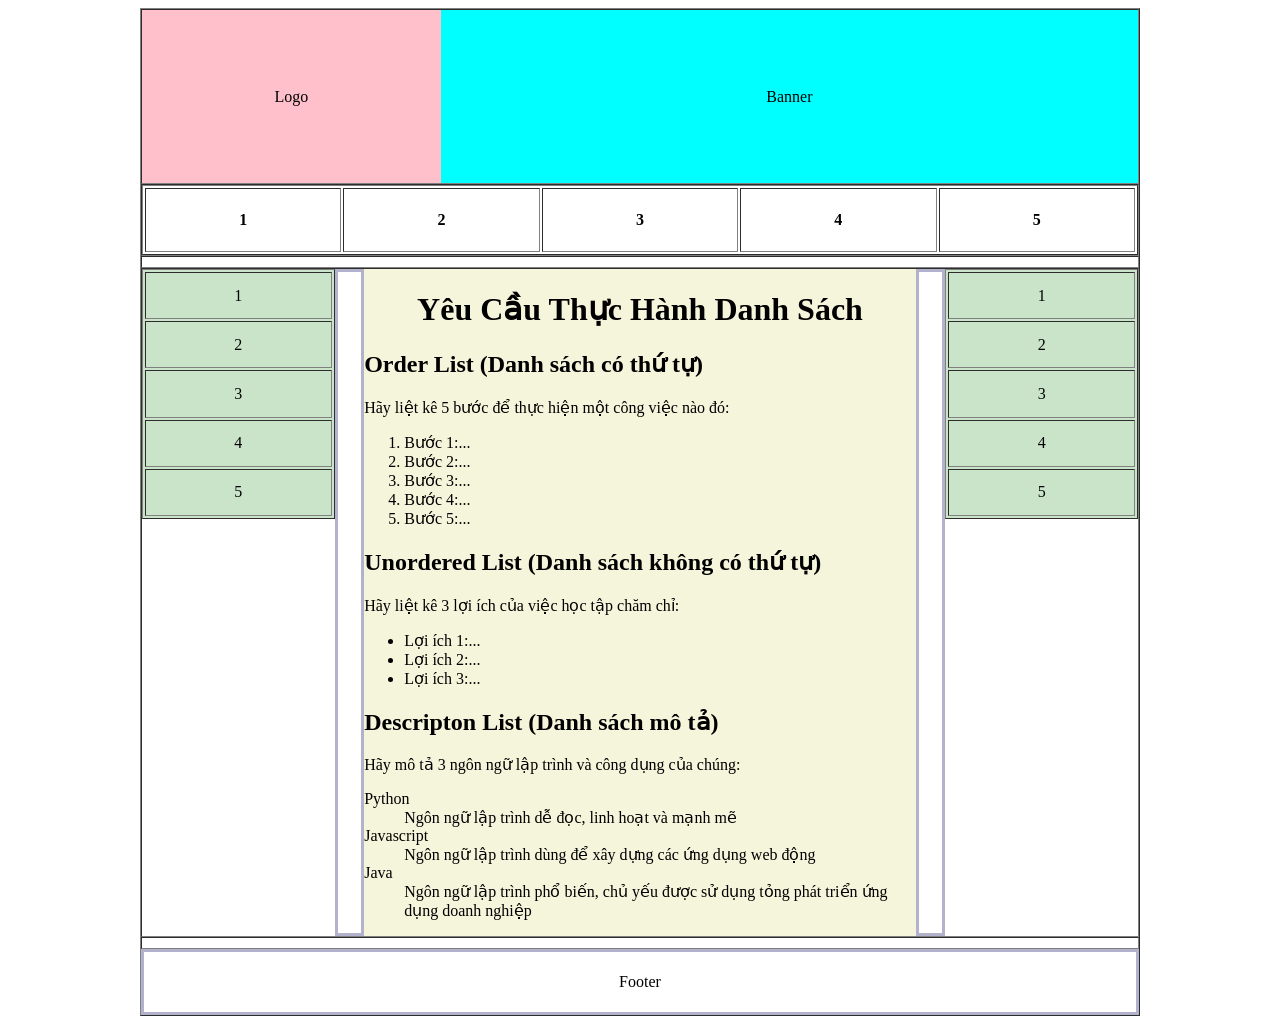
<file: lab2/lab2_2.html>
<!DOCTYPE html
  PUBLIC "-//W3C//DTD XHTML 1.0 Transitional//EN" "http://www.w3.org/TR/xhtml1/DTD/xhtml1-transitional.dtd">
<html xmlns="http://www.w3.org/1999/xhtml">

<head>
  <meta http-equiv="Content-Type" content="text/html; charset=utf-8" />
  <title>BookStore</title>
</head>

<body>
  <table width="1000" align="center" border="1" cellpadding="0" cellspacing="0">

    <tr>
      <!-- logo và banner -->
      <td>
        <table border="0" cellpadding="0" cellspacing="0" width="100%">
          <tr>
            <td style="background-color: pink;" height="173" width="300" align="center" valign="middle" >
              Logo
            </td>
            <td style="background-color: cyan;" width="700" align="center" >
              Banner
            </td>
          </tr>
        </table>
      </td>
    </tr>

    <tr>
      <!-- menu -->
      <td height="70">
        <!-- Tạo 1 table 5 cột, 1 hàng định dạng phù hợp theo yêu cầu -->
        <table border="1" style="width: 100%;height: 70px;">
          <tr>
            <th>1</th>
            <th>2</th>
            <th>3</th>
            <th>4</th>
            <th>5</th>
          </tr>
        </table>
      </td>
    </tr>
    <tr>
      <!-- dòng trắng -->
      <td height="10"></td>
    </tr>
    <tr>
      <!-- Nội dung -->
      <td>
        <table width="100%" border="0" cellpadding="0" cellspacing="0">
          <tr>
            <!-- left -->
            <td width="196" height="250" valign="top">
              <table border="1" style="background-color: rgba(0, 128, 0, 0.212);width:100%;height:250px;text-align: center;">
                <tr>
                  <td>1</td>
                </tr>
                <tr>
                  <td>2</td>
                </tr>
                <tr>
                  <td>3</td>
                </tr>
                <tr>
                  <td>4</td>
                </tr>
                <tr>
                  <td>5</td>
                </tr>
              </table>
            </td>
            <!-- Tạo 1 table 5 hàng, 1 cột định dạng phù hợp -->
            
            <td width="24" style="border:3px solid #b2b2cc;" height="70" width="200" align="center"></td> <!-- trắng -->

            <!-- center -->
            <td style="background-color: beige;"width="560" align="left">
                <h1 style="text-align:center;text-transform: capitalize;">Yêu cầu thực hành danh sách</h1>
                <h2>Order List (Danh sách có thứ tự)</h2>
                <p>Hãy liệt kê 5 bước để thực hiện một công việc nào đó: </p>
                <ol>
                    <li>Bước 1:...</li>
                    <li>Bước 2:...</li>
                    <li>Bước 3:...</li>
                    <li>Bước 4:...</li>
                    <li>Bước 5:...</li>
                </ol>
                <h2>Unordered List (Danh sách không có thứ tự)</h2>
                <p>Hãy liệt kê 3 lợi ích của việc học tập chăm chỉ:</p>
                <ul>
                    <li>Lợi ích 1:...</li>
                    <li>Lợi ích 2:...</li>
                    <li>Lợi ích 3:...</li>
                </ul>
                <h2>Descripton List (Danh sách mô tả)</h2>
                <p>Hãy mô tả 3 ngôn ngữ lập trình và công dụng của chúng:</p>
                <dl>
                    <dt>Python</dt>
                    <dd>Ngôn ngữ lập trình dễ đọc, linh hoạt và mạnh mẽ</dd>
                    <dt>Javascript</dt>
                    <dd>Ngôn ngữ lập trình dùng để xây dựng các ứng dụng web động</dd>
                    <dt>Java</dt>
                    <dd>Ngôn ngữ lập trình phổ biến, chủ yếu được sử dụng tỏng phát triển ứng dụng doanh nghiệp</dd>
                </dl>
            </td>

            <td width="24" style="border:3px solid #b2b2cc;" height="70" width="200" align="center"></td> <!-- trắng -->

            <!-- right -->
            <td width="196" valign="top">
            <!-- Tạo 1 table 5 hàng, 1 cột tương ứng bên left-->
            <table border="1" style="background-color: rgba(0, 128, 0, 0.212) ;width:100%;height:250px;text-align: center;">
              <tr>
                <td>1</td>
              </tr>
              <tr>
                <td>2</td>
              </tr>
              <tr>
                <td>3</td>
              </tr>
              <tr>
                <td>4</td>
              </tr>
              <tr>
                <td>5</td>
              </tr>
            </table>
            </td>
          </tr>
        </table>

      </td>
    </tr>

    <tr>
      <!-- trắng -->
      <td height="10"></td>
    </tr>

    <tr>
      <!-- footer -->
      <td height="60" align="center" style="border:3px solid #b2b2cc;"> Footer </td>
    </tr>

  </table>

</body>

</html>
</file>
<file: style.css>
:root {
    --bg-color: #FAF4F0; 
    --primary-color: #C08B8B; 
    --primary-hover: #A37474;
    --text-color: #5C4A4A; 
    --card-bg: #FFFFFF;
}

* { margin: 0; padding: 0; box-sizing: border-box; }
body { font-family: 'Nunito', sans-serif; background-color: var(--bg-color); color: var(--text-color); }
h1, h2, h3, .logo { font-family: 'Lora', serif; }


.navbar {
    display: flex; justify-content: space-between; align-items: center;
    padding: 15px 50px; background-color: rgba(250, 244, 240, 0.95);
    position: sticky; top: 0; z-index: 100; backdrop-filter: blur(5px);
    box-shadow: 0 2px 10px rgba(0,0,0,0.02);
}
.logo { font-size: 1.8rem; font-weight: 600; color: var(--primary-color); text-decoration: none;}
.nav-links { list-style: none; display: flex; gap: 25px; align-items: center;}
.nav-links a { text-decoration: none; color: var(--text-color); font-weight: 600; transition: 0.3s; }
.nav-links a:hover { color: var(--primary-color); }
.cart-btn { font-weight: 600; cursor: pointer; border: 1px solid var(--primary-color); padding: 8px 15px; border-radius: 20px; color: var(--primary-color); background: transparent; transition: 0.3s;}
.cart-btn:hover { background: var(--primary-color); color: white;}


.dropdown { position: relative; }
.dropdown-content {
    display: none; position: absolute; top: 100%; left: 0; background-color: var(--card-bg);
    min-width: 220px; box-shadow: 0 8px 20px rgba(92, 74, 74, 0.1); border-radius: 8px;
    flex-direction: column; z-index: 101; max-height: 400px; overflow-y: auto;
}
.dropdown:hover .dropdown-content { display: flex; animation: fadeIn 0.3s forwards; }
.dropdown-content a { padding: 12px 20px; font-size: 0.9rem; border-bottom: 1px solid #f0f0f0; }

main { min-height: 70vh; padding: 40px 50px; }
.page-title { text-align: center; margin-bottom: 40px; font-size: 2.2rem; color: var(--primary-color); }


.product-grid { display: flex; justify-content: center; gap: 30px; flex-wrap: wrap; }
.product-card {
    background-color: var(--card-bg); padding: 15px; border-radius: 12px; width: 260px;
    box-shadow: 0 4px 15px rgba(92, 74, 74, 0.05); transition: transform 0.3s ease;
    display: flex; flex-direction: column;
}
.product-card:hover { transform: translateY(-8px); }
.product-img { height: 200px; border-radius: 8px; margin-bottom: 15px; background-size: cover; background-position: center;}
.product-card h3 { font-size: 1.1rem; margin-bottom: 10px; flex-grow: 1;}
.price { font-weight: 600; color: var(--primary-color); margin-bottom: 15px; }

.btn-primary, .btn-add-cart, .btn-lab {
    background-color: var(--primary-color); color: white; border: none; text-decoration: none; text-align: center;
    padding: 10px 20px; font-size: 0.95rem; font-family: 'Nunito', sans-serif;
    border-radius: 20px; cursor: pointer; transition: 0.3s; width: 100%; display: block;
}
.btn-primary:hover, .btn-add-cart:hover, .btn-lab:hover { background-color: var(--primary-hover); }


.lab-card { border: 2px dashed var(--primary-color); background: #fdfaf8; }
.lab-tag { font-size: 0.8rem; background: #EBDAD0; padding: 3px 8px; border-radius: 10px; margin-bottom: 10px; display: inline-block;}


footer { text-align: center; padding: 30px; background-color: #EBDAD0; margin-top: 40px;}

.cart-overlay { position: fixed; top: 0; left: 0; width: 100%; height: 100%; background: rgba(0,0,0,0.4); z-index: 999; opacity: 0; visibility: hidden; transition: 0.3s; }
.cart-overlay.active { opacity: 1; visibility: visible; }
.cart-sidebar { position: fixed; top: 0; right: -400px; width: 100%; max-width: 380px; height: 100vh; background: var(--bg-color); z-index: 1000; box-shadow: -5px 0 15px rgba(0,0,0,0.1); display: flex; flex-direction: column; transition: 0.4s; }
.cart-sidebar.active { right: 0; }
.cart-header { display: flex; justify-content: space-between; padding: 20px; border-bottom: 1px solid #ddd; }
.close-cart { background: none; border: none; font-size: 2rem; cursor: pointer; }
.cart-items { flex: 1; overflow-y: auto; padding: 20px; }
.cart-item { display: flex; gap: 15px; margin-bottom: 15px; background: white; padding: 10px; border-radius: 8px; }
.cart-item-img { width: 60px; height: 60px; border-radius: 5px; }
.cart-item-info flex { flex: 1; }
.quantity-control { display: flex; gap: 10px; align-items: center; margin-top: 5px;}
.qty-btn { width: 24px; height: 24px; border-radius: 50%; border: none; cursor: pointer; }
.cart-footer { padding: 20px; border-top: 1px solid #ddd; background: white; }
.cart-total { display: flex; justify-content: space-between; font-weight: bold; font-size: 1.2rem; margin-bottom: 15px; }
@keyframes fadeIn { from { opacity: 0; transform: translateY(10px); } to { opacity: 1; transform: translateY(0); } }

.checkout-overlay {
    position: fixed; top: 0; left: 0; width: 100%; height: 100%;
    background: rgba(92, 74, 74, 0.6); backdrop-filter: blur(4px);
    z-index: 2000; display: flex; justify-content: center; align-items: center;
    opacity: 0; visibility: hidden; transition: all 0.3s ease;
}
.checkout-overlay.active { opacity: 1; visibility: visible; }

.checkout-modal {
    background: var(--card-bg); width: 90%; max-width: 500px;
    border-radius: 15px; padding: 30px; box-shadow: 0 10px 30px rgba(0,0,0,0.1);
    transform: translateY(-30px); transition: transform 0.4s cubic-bezier(0.25, 0.8, 0.25, 1);
}
.checkout-overlay.active .checkout-modal { transform: translateY(0); }

.checkout-header { display: flex; justify-content: space-between; align-items: center; margin-bottom: 25px; }
.checkout-header h2 { color: var(--primary-color); font-size: 1.4rem; }
.close-modal { background: none; border: none; font-size: 2.2rem; color: var(--text-color); cursor: pointer; line-height: 1;}

.form-group { margin-bottom: 15px; text-align: left; }
.form-group label { display: block; font-weight: 600; margin-bottom: 5px; font-size: 0.95rem; }
.form-group input, .form-group textarea, .form-group select {
    width: 100%; padding: 12px; border: 1px solid #ddd; border-radius: 8px;
    font-family: 'Nunito', sans-serif; outline: none; transition: border 0.3s;
    background: #fafafa;
}
.form-group input:focus, .form-group textarea:focus, .form-group select:focus { border-color: var(--primary-color); background: white;}
.form-group textarea { resize: vertical; min-height: 80px; }

.checkout-total { font-size: 1.2rem; font-weight: bold; text-align: right; margin: 20px 0; color: var(--text-color); font-family: 'Lora', serif;}
.checkout-total span { color: var(--primary-color); font-size: 1.4rem;}

.lab-banner {
    height: 40vh;
    display: flex;
    align-items: center;
    justify-content: center;
    text-align: center;
    background-color: var(--primary-color); 
    color: white;
    padding: 0 20px;
}

.lab-banner h1 {
    font-size: 3.5rem;
    margin-bottom: 15px;
    letter-spacing: 2px;
}

.lab-banner p {
    font-size: 1.2rem;
    font-family: 'Nunito', sans-serif;
}

.lab-card-new {
    background-color: var(--card-bg);
    padding: 25px;
    border-radius: 12px;
    width: 250px;
    box-shadow: 0 5px 20px rgba(0, 0, 0, 0.05);
    display: flex;
    flex-direction: column;
    transition: transform 0.3s ease;
}

.lab-card-new:hover {
    transform: translateY(-8px);
    box-shadow: 0 10px 25px rgba(192, 139, 139, 0.15);
}

.lab-title {
    color: var(--primary-color);
    font-size: 1.3rem;
    margin-bottom: 20px;
}

.lab-list {
    list-style: none;
    flex-grow: 1;
    margin-bottom: 25px;
}

.lab-list li {
    margin-bottom: 12px;
    font-weight: 600;
    color: var(--text-color);
    font-size: 0.95rem;
}

.btn-lab-new {
    background-color: var(--primary-color);
    color: white;
    text-align: center;
    padding: 12px;
    border-radius: 8px; 
    text-decoration: none;
    font-weight: bold;
    transition: background-color 0.3s;
    width: 100%;
    display: block;
    font-family: 'Nunito', sans-serif;
}

.btn-lab-new:hover {
    background-color: var(--primary-hover);
}

@media (max-width: 768px) {
    .navbar {
        flex-direction: column; 
        padding: 15px 20px;
        gap: 15px;
    }

    .nav-links {
        flex-wrap: wrap; 
        justify-content: center;
        gap: 15px;
        margin: 5px 0;
    }

    .dropdown-content {
        left: 50%;
        transform: translateX(-50%);
        text-align: center;
        min-width: 250px;
    }

    .hero {
        height: 50vh;
        padding: 0 15px;
    }

    .hero h1 {
        font-size: 2.2rem; 
    }

    .lab-banner h1 {
        font-size: 2rem;
    }

    .lab-banner p {
        font-size: 1rem;
    }

    main {
        padding: 30px 15px;
    }

    .page-title {
        font-size: 1.8rem;
    }

    .product-grid {
        gap: 20px;
    }

    .product-card, .lab-card-new {
        width: 100%; 
        max-width: 320px; 
    }

    .product-img {
        height: 250px; 
    }

    /* 5. Giỏ hàng trượt ngang */
    .cart-sidebar {
        width: 100%;
        right: -100%; 
    }

    /* 6. Form Thanh toán */
    .checkout-modal {
        width: 95%;
        padding: 20px;
    }
}

@media (max-width: 480px) {
    .nav-links {
        font-size: 0.9rem;
        gap: 10px;
    }
    
    .hero h1 {
        font-size: 1.8rem;
    }
}
</file>
